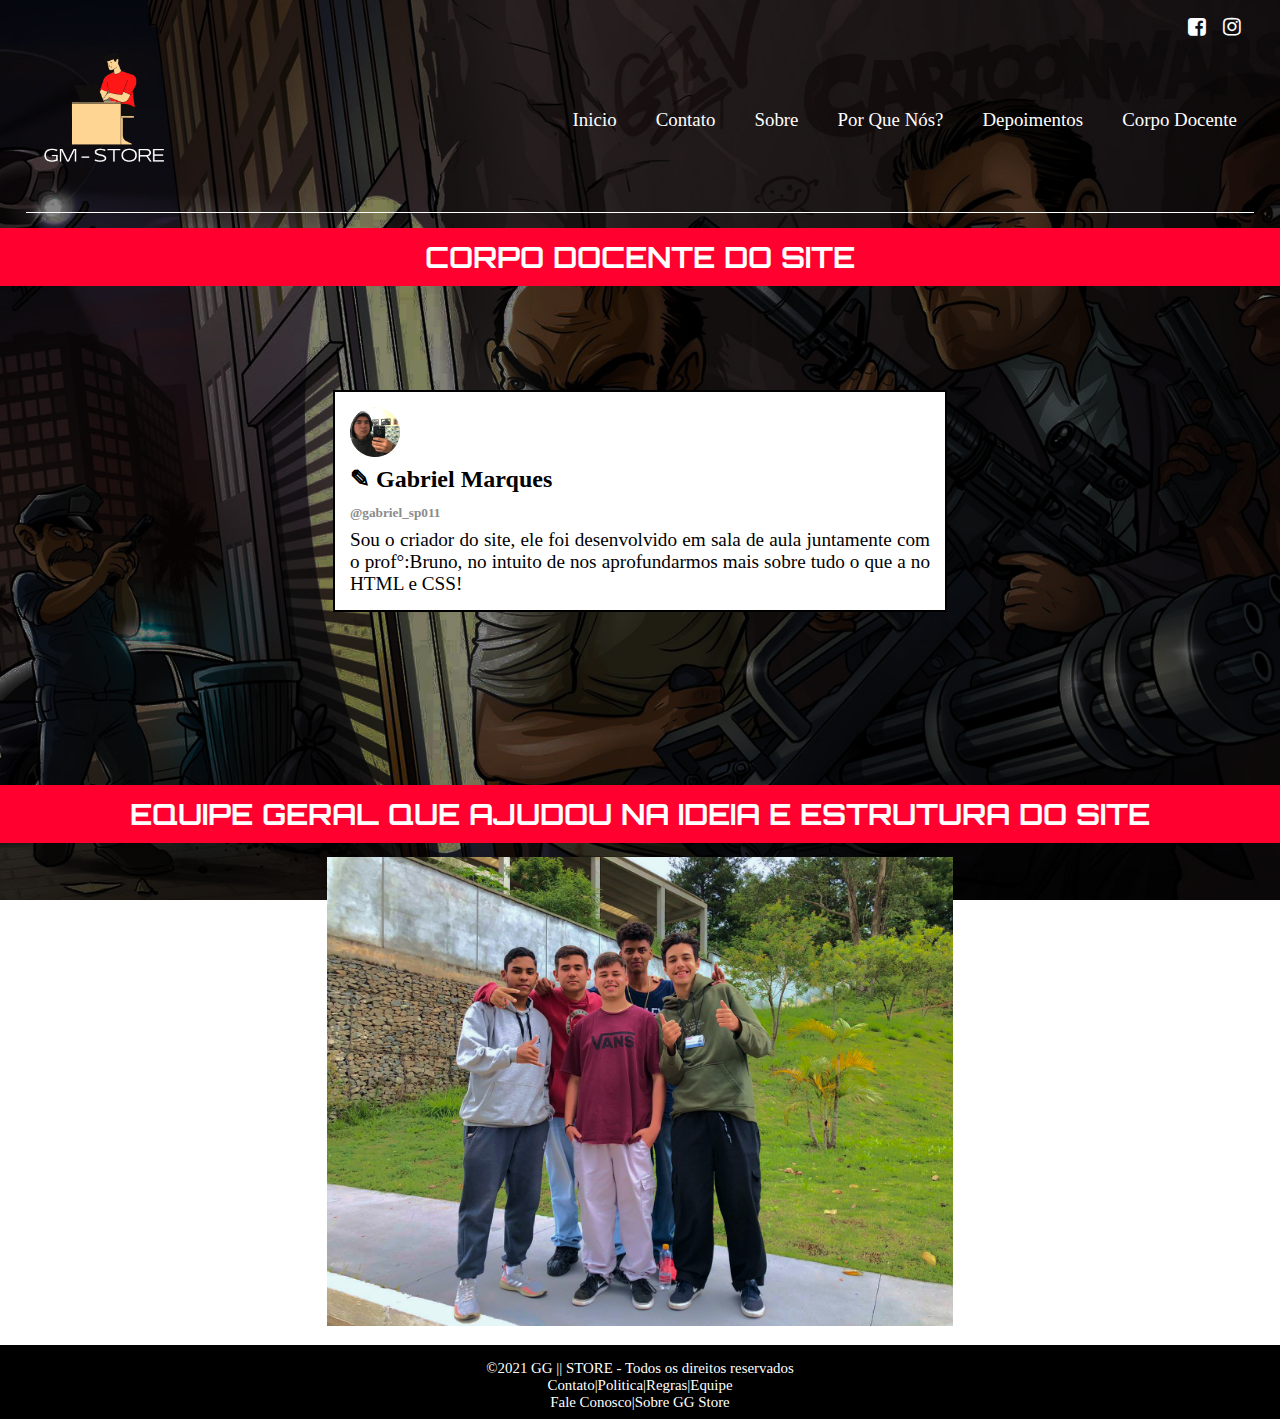
<file: CorpoDocente.html>
<!DOCTYPE html>
<html lang="en">
<head>
    <meta charset="UTF-8">
    <meta http-equiv="X-UA-Compatible" content="IE=edge">
    <meta name="viewport" content="width=device-width, initial-scale=1.0">
    <link rel="stylesheet" href="https://cdnjs.cloudflare.com/ajax/libs/font-awesome/4.7.0/css/font-awesome.min.css"><!-- VERSÃO 4.7.0 PARA PUXAR OS ICONS PARA O HTML -->
    <link rel="preconnect" href="https://fonts.googleapis.com">
    <link rel="preconnect" href="https://fonts.gstatic.com" crossorigin>
    <link href="https://fonts.googleapis.com/css2?family=Orbitron:wght@500&display=swap" rel="stylesheet">

    <title>GM || Store</title><!-- NOME DA ESCOLA -->
    <link rel="stylesheet" href="Css/CDestilo.css"><!-- LINKANDO O CSS -->

</head>
<body>

    <section class="Principal"><!-- INICIANDO A SECTION PRINCIPAL DA PARTE DE CIMA -->

        <div class="Transparencia"></div>

        <div class="Centro">

            <header>

                <div class="Icones-Sociais">

                <a href="https:/facebook.com" target="blank"><i class="fa fa-facebook-square"></i></a><!-- PUXEI O ICON NO https://www.w3schools.com/icons/fontawesome_icons_brand.asp -->
                <a href="https:instagram.com" target="blank"><i class="fa fa-instagram"></i></a>

                </div><!-- FECHANDO ICONESS-SOCIAIS -->

                <div class="Clear"></div><!-- Clear serve para adequar os itens flutuantes a (Div mãe) -->

                <div class="Logo">

                    <img class="Logo-img" src="Img/GMStoreBr.png">

                </div><!-- FECHANDO LOGO -->

                <nav class="Desktop">

                    <ul>
                        <li><a href="Index.html">Inicio</a></li>
                        <li><a href="">Contato</a></li>
                        <li><a href="">Sobre</a></li>
                        <li><a href="PorQue.html">Por Que Nós?</a></li>
                        <li><a href="Depoimento.html">Depoimentos</a></li>
                        <li><a href="CorpoDocente.html">Corpo Docente</a></li>
                    </ul>

                </nav><!-- FECHANDO DESKTOP -->

                <nav class="Mobile">

                    <i class="fa fa-bars"></i>

                    <ul>
                        <li><a href="Index.html">Inicio</a></li>
                        <li><a href="">Contato</a></li>
                        <li><a href="">Sobre</a></li>
                        <li><a href="PorQue.html">Por Que Nós?</a></li>
                        <li><a href="Depoimento.html">Depoimentos</a></li>
                        <li><a href="CorpoDocente.html">Corpo Docente</a></li>
                    </ul>

                </nav><!-- FECHANDO MOBILE -->

                <div class="Clear"></div><!-- Clear serve para adequar os itens flutuantes a (Div mãe) -->

            </header><!-- FECHANDO O HEADER -->

        </div><!-- ESTOU FECHANDO CENTRO -->

    </section><!-- FECHANDO A SECTION PRINCIPAL DA PARTE DE CIMA -->

    <section class="Box-Texto">

        <div class="Box-Texto-Titulo">

            <h2>Corpo Docente do Site</h2>

        </div>

    </section>

    <section class="Box-Principal-Comentario"><!-- INICIANDO COMENTARIOS  -->

        <div class="Box-Comentario">

            <div class="Comentario">

                <div class="Box-Avatar"><img src="Img/GabrielMarques.png"></div>
                <h2>✎ Gabriel Marques</h2>
                <h5>@gabriel_sp011</h5>
                <p>Sou o criador do site, ele foi desenvolvido em sala de aula juntamente com o prof°:Bruno, no intuito de nos aprofundarmos mais sobre tudo o que a no HTML e CSS!</p>

            </div><!-- FECHANDO COMENTARIO -->

            </div><!-- FECHANDO BOX COMENTARIO -->

    </section><!-- FECHANDO COMENTARIOS -->

    <section class="Box-Texto">

            <div class="Box-Texto-Titulo">

                <h2>Equipe geral que ajudou na ideia e estrutura do site</h2>

            </div>

    </section>

    <section class="Equipe">

            <div class="Equipe-img">

                <img class="img-equipe" src="Img/Crias.png">

            </div>

    </section>

    <footer>

        <p>©2021 GG || STORE - Todos os direitos reservados</p>
        <p><a href="#">Contato</a>|<a href="#">Politica</a>|<a href="#">Regras</a>|<a href="#">Equipe</a></p>
        <p><a href="#">Fale Conosco</a>|<a href="#">Sobre GG Store</a></p>

    </footer>

    <!-- INICIANDO JAVA SCRIPT PARA PUXAR OS LINKS PARA O HAMBURGUE -->

    <script src="https://code.jquery.com/jquery-3.2.1.min.js"></script>
    <script>

        $(function(){

            $('nav.Mobile i').click(function(){

                var clicando = $(this).parent().find('ul');
                if(clicando.is(':visible')==false){
                    clicando.fadeIn();/* CLICK APARECE */
                }else{
                    clicando.fadeOut();/* CLICK SOME */
                }

            })

        })

    </script>

</body>
</html>
</file>
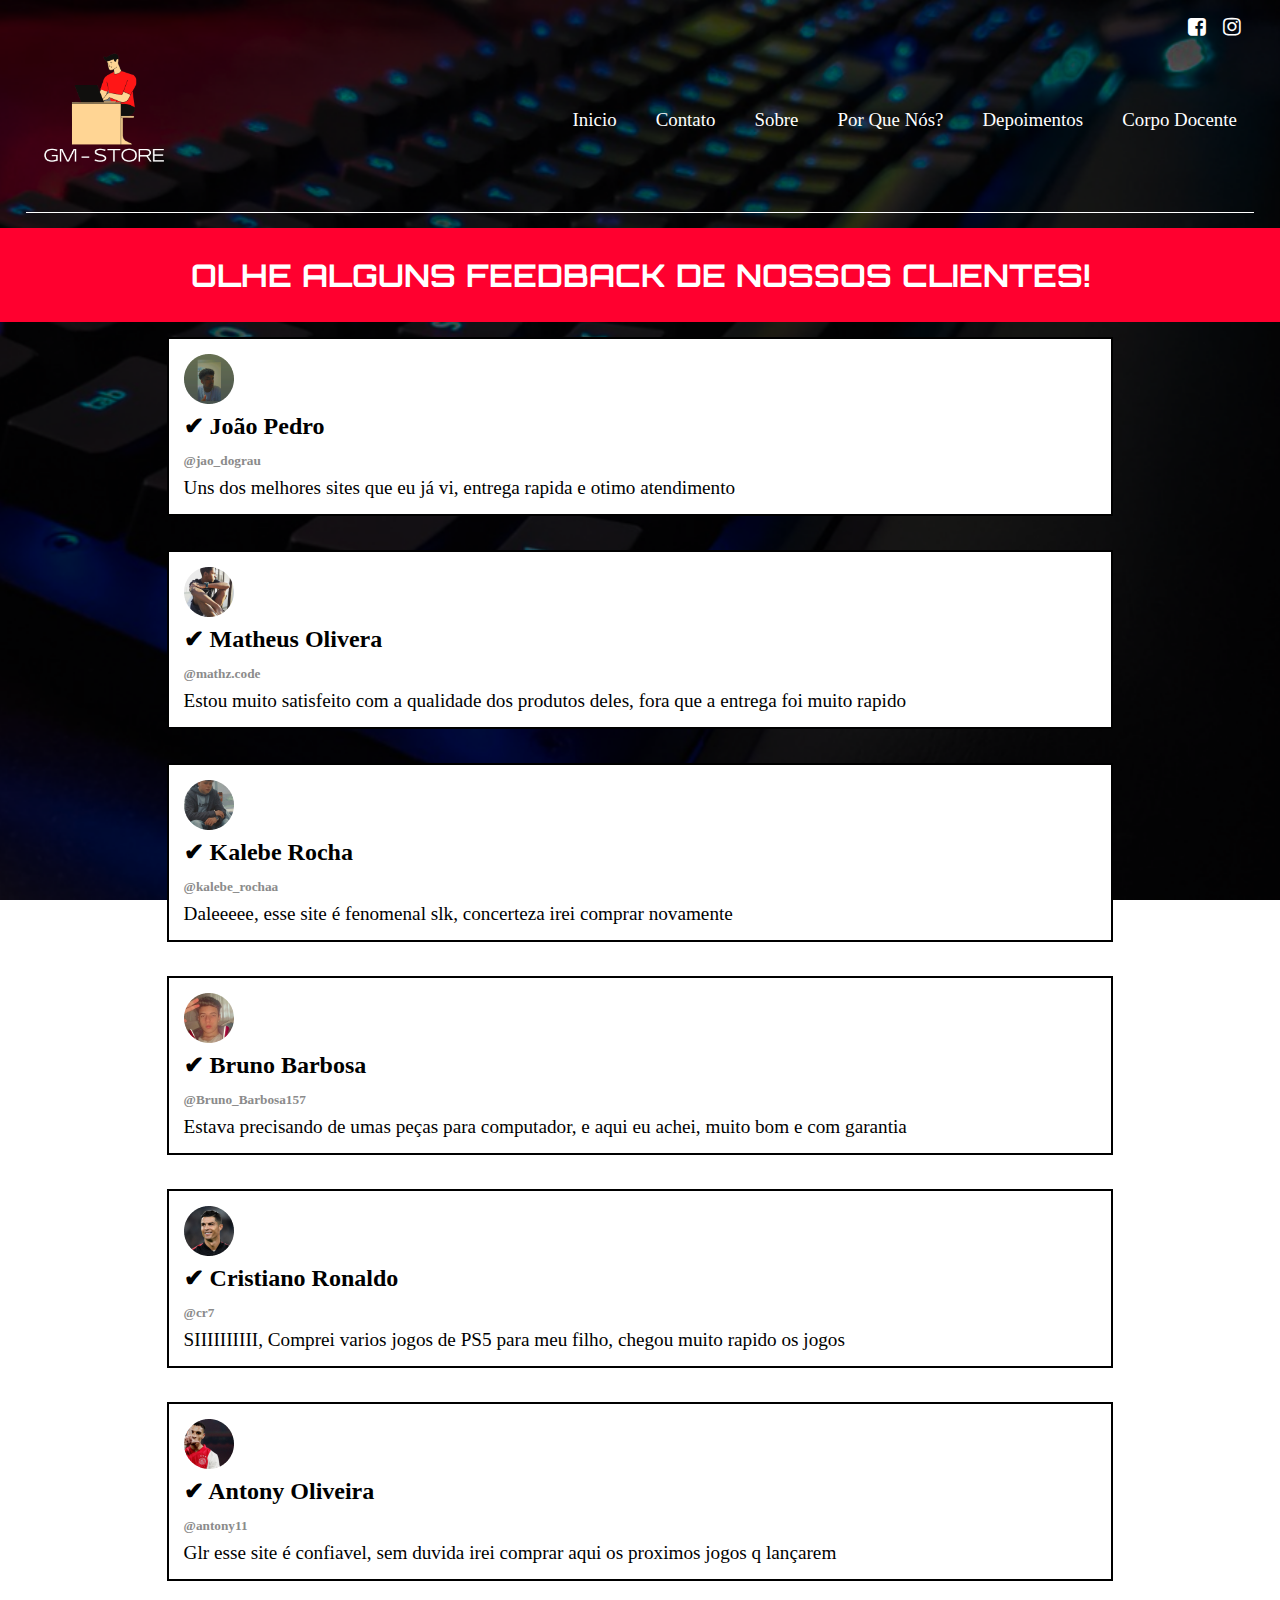
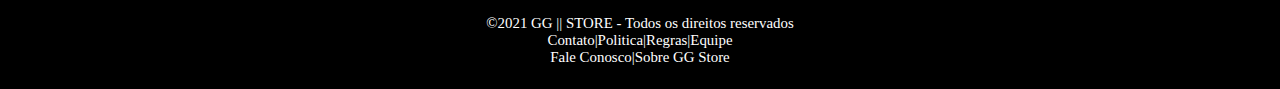
<file: Depoimento.html>
<!DOCTYPE html>
<html lang="en">
<head>
    <meta charset="UTF-8">
    <meta http-equiv="X-UA-Compatible" content="IE=edge">
    <meta name="viewport" content="width=device-width, initial-scale=1.0">
    <link rel="stylesheet" href="https://cdnjs.cloudflare.com/ajax/libs/font-awesome/4.7.0/css/font-awesome.min.css"><!-- VERSÃO 4.7.0 PARA PUXAR OS ICONS PARA O HTML -->
    <link rel="preconnect" href="https://fonts.googleapis.com">
    <link rel="preconnect" href="https://fonts.gstatic.com" crossorigin>
    <link href="https://fonts.googleapis.com/css2?family=Orbitron:wght@500&display=swap" rel="stylesheet">

    <title>GM || Store</title><!-- NOME DA ESCOLA -->
    <link rel="stylesheet" href="Css/DPestilo.css"><!-- LINKANDO O CSS -->

</head>
<body>

    <section class="Principal"><!-- INICIANDO A SECTION PRINCIPAL DA PARTE DE CIMA -->

        <div class="Transparencia"></div>

        <div class="Centro">

            <header>

                <div class="Icones-Sociais">

                <a href="https:/facebook.com" target="blank"><i class="fa fa-facebook-square"></i></a><!-- PUXEI O ICON NO https://www.w3schools.com/icons/fontawesome_icons_brand.asp -->
                <a href="https:instagram.com" target="blank"><i class="fa fa-instagram"></i></a>

                </div><!-- FECHANDO ICONESS-SOCIAIS -->

                <div class="Clear"></div><!-- Clear serve para adequar os itens flutuantes a (Div mãe) -->

                <div class="Logo">

                    <img class="Logo-img" src="Img/GMStoreBr.png">

                </div><!-- FECHANDO LOGO -->

                <nav class="Desktop">

                    <ul>
                        <li><a href="Index.html">Inicio</a></li>
                        <li><a href="">Contato</a></li>
                        <li><a href="">Sobre</a></li>
                        <li><a href="PorQue.html">Por Que Nós?</a></li>
                        <li><a href="Depoimento.html">Depoimentos</a></li>
                        <li><a href="CorpoDocente.html">Corpo Docente</a></li>
                    </ul>

                </nav><!-- FECHANDO DESKTOP -->

                <nav class="Mobile">

                    <i class="fa fa-bars"></i>

                    <ul>
                        <li><a href="Index.html">Inicio</a></li>
                        <li><a href="">Contato</a></li>
                        <li><a href="">Sobre</a></li>
                        <li><a href="PorQue.html">Por Que Nós?</a></li>
                        <li><a href="Depoimento.html">Depoimentos</a></li>
                        <li><a href="CorpoDocente.html">Corpo Docente</a></li>
                    </ul>

                </nav><!-- FECHANDO MOBILE -->

                <div class="Clear"></div><!-- Clear serve para adequar os itens flutuantes a (Div mãe) -->

            </header><!-- FECHANDO O HEADER -->

        </div><!-- ESTOU FECHANDO CENTRO -->

    </section><!-- FECHANDO A SECTION PRINCIPAL DA PARTE DE CIMA -->

    <section class="Box-Texto">

        <div class="Box-Texto-Titulo">

            <h2>Olhe alguns Feedback de nossos clientes!</h2>

        </div>

    </section>

    <section class="Box-Principal-Comentario"><!-- INICIANDO COMENTARIOS  -->

        <div class="Box-Comentario">

            <div class="Comentario">

                <div class="Box-Avatar"><img src="Img/JoãoPedro.png"></div>
                <h2>✔ João Pedro</h2>
                <h5>@jao_dograu</h5>
                <p>Uns dos melhores sites que eu já vi, entrega rapida e otimo atendimento</p>

            </div><!-- FECHANDO COMENTARIO -->

            </div><!-- FECHANDO BOX COMENTARIO -->

            <div class="Box-Comentario">

                <div class="Comentario">
    
                    <div class="Box-Avatar"><img src="Img/MatheusOlivera.png"></div>
                    <h2>✔ Matheus Olivera</h2>
                    <h5>@mathz.code</h5>
                    <p>Estou muito satisfeito com a qualidade dos produtos deles, fora que a entrega foi muito rapido</p>
    
                </div><!-- FECHANDO COMENTARIO -->
    
            </div><!-- FECHANDO BOX COMENTARIO -->

            <div class="Box-Comentario">

                <div class="Comentario">
    
                    <div class="Box-Avatar"><img src="Img/Kalebe Rocha.png"></div>
                    <h2>✔ Kalebe Rocha</h2>
                    <h5>@kalebe_rochaa</h5>
                    <p>Daleeeee, esse site é fenomenal slk, concerteza irei comprar novamente</p>
    
                </div><!-- FECHANDO COMENTARIO -->
    
            </div><!-- FECHANDO BOX COMENTARIO -->

            <div class="Box-Comentario">

                <div class="Comentario">
    
                    <div class="Box-Avatar"><img src="Img/BrunoBarbosa.png"></div>
                    <h2>✔ Bruno Barbosa</h2>
                    <h5>@Bruno_Barbosa157</h5>
                    <p>Estava precisando de umas peças para computador,  e aqui eu achei, muito bom e com garantia</p>
    
                </div><!-- FECHANDO COMENTARIO -->
    
            </div><!-- FECHANDO BOX COMENTARIO -->

            <div class="Box-Comentario">

                <div class="Comentario">
    
                    <div class="Box-Avatar"><img src="Img/Cristiano Ronaldo.png"></div>
                    <h2>✔ Cristiano Ronaldo</h2>
                    <h5>@cr7</h5>
                    <p>SIIIIIIIIII, Comprei varios jogos de PS5 para meu filho, chegou muito rapido os jogos</p>
    
                </div><!-- FECHANDO COMENTARIO -->
    
            </div><!-- FECHANDO BOX COMENTARIO -->

            <div class="Box-Comentario">

                <div class="Comentario">
                    
                    <div class="Box-Avatar"><img src="Img/Antony.png"></div>
                    <h2>✔ Antony Oliveira</h2>
                    <h5>@antony11</h5>
                    <p>Glr esse site é confiavel, sem duvida irei comprar aqui os proximos jogos q lançarem</p>
    
                </div><!-- FECHANDO COMENTARIO -->
    
            </div><!-- FECHANDO BOX COMENTARIO -->

    </section><!-- FECHANDO COMENTARIOS -->

    <footer>

        <p>©2021 GG || STORE - Todos os direitos reservados</p>
        <p><a href="#">Contato</a>|<a href="#">Politica</a>|<a href="#">Regras</a>|<a href="#">Equipe</a></p>
        <p><a href="#">Fale Conosco</a>|<a href="#">Sobre GG Store</a></p>

    </footer>

    <!-- INICIANDO JAVA SCRIPT PARA PUXAR OS LINKS PARA O HAMBURGUE -->

    <script src="https://code.jquery.com/jquery-3.2.1.min.js"></script>
    <script>

        $(function(){

            $('nav.Mobile i').click(function(){

                var clicando = $(this).parent().find('ul');
                if(clicando.is(':visible')==false){
                    clicando.fadeIn();/* CLICK APARECE */
                }else{
                    clicando.fadeOut();/* CLICK SOME */
                }

            })

        })

    </script>

</body>
</html>
</file>
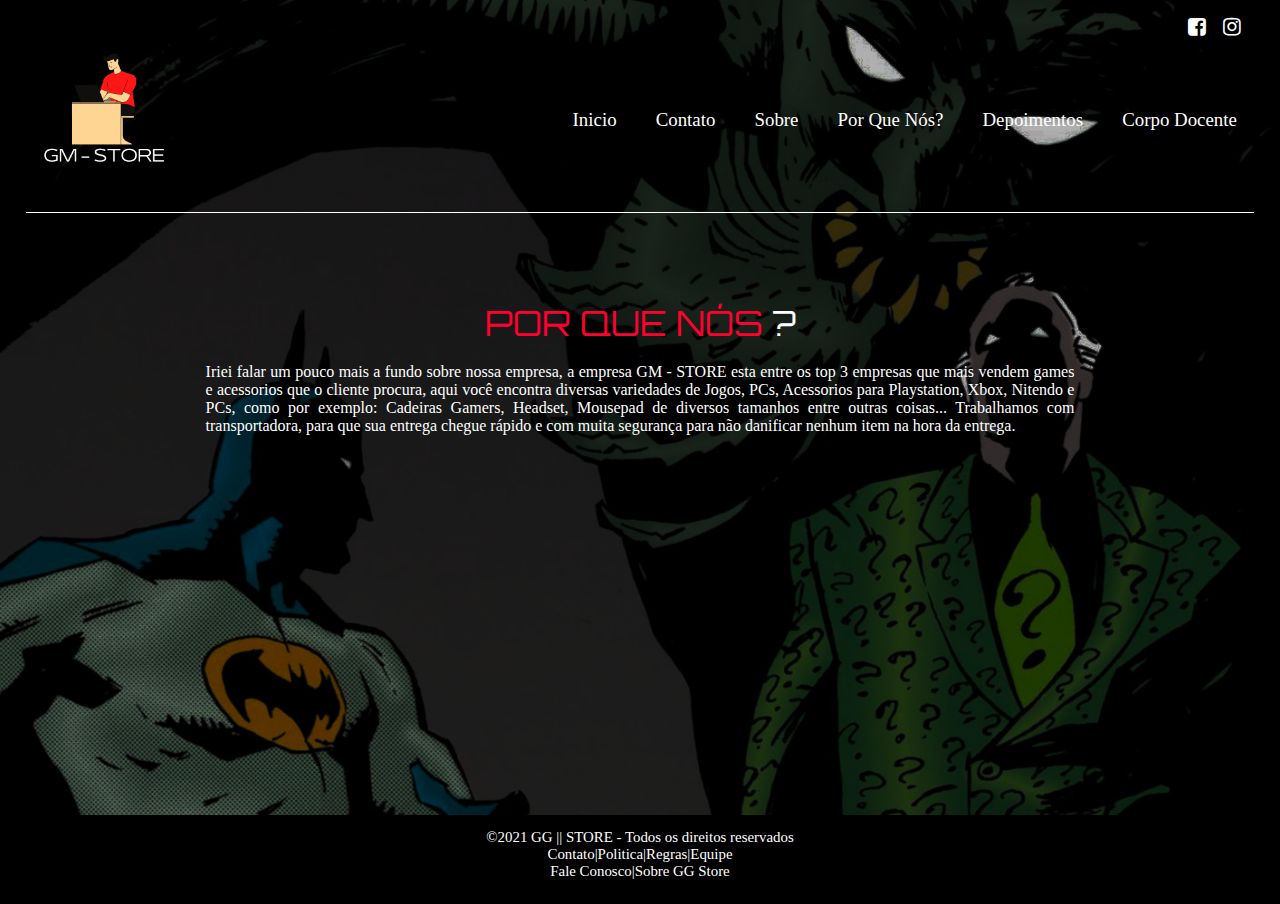
<file: PorQue.html>
<!DOCTYPE html>
<html lang="en">
<head>
    <meta charset="UTF-8">
    <meta http-equiv="X-UA-Compatible" content="IE=edge">
    <meta name="viewport" content="width=device-width, initial-scale=1.0">
    <link rel="stylesheet" href="https://cdnjs.cloudflare.com/ajax/libs/font-awesome/4.7.0/css/font-awesome.min.css"><!-- VERSÃO 4.7.0 PARA PUXAR OS ICONS PARA O HTML -->
    <link rel="preconnect" href="https://fonts.googleapis.com">
    <link rel="preconnect" href="https://fonts.gstatic.com" crossorigin>
    <link href="https://fonts.googleapis.com/css2?family=Orbitron:wght@500&display=swap" rel="stylesheet">

    <title>GM || Store</title><!-- NOME DA ESCOLA -->
    <link rel="stylesheet" href="Css/PQestilo.css"><!-- LINKANDO O CSS -->

</head>
<body>

    <section class="Principal"><!-- INICIANDO A SECTION PRINCIPAL DA PARTE DE CIMA -->

        <div class="Transparencia"></div>

        <div class="Centro">

            <header>

                <div class="Icones-Sociais">

                <a href="https:/facebook.com" target="blank"><i class="fa fa-facebook-square"></i></a><!-- PUXEI O ICON NO https://www.w3schools.com/icons/fontawesome_icons_brand.asp -->
                <a href="https:instagram.com" target="blank"><i class="fa fa-instagram"></i></a>

                </div><!-- FECHANDO ICONESS-SOCIAIS -->

                <div class="Clear"></div><!-- Clear serve para adequar os itens flutuantes a (Div mãe) -->

                <div class="Logo">

                    <img class="Logo-img" src="Img/GMStoreBr.png">

                </div><!-- FECHANDO LOGO -->

                <nav class="Desktop">

                    <ul>
                        <li><a href="Index.html">Inicio</a></li>
                        <li><a href="">Contato</a></li>
                        <li><a href="">Sobre</a></li>
                        <li><a href="PorQue.html">Por Que Nós?</a></li>
                        <li><a href="Depoimento.html">Depoimentos</a></li>
                        <li><a href="CorpoDocente.html">Corpo Docente</a></li>
                    </ul>

                </nav><!-- FECHANDO DESKTOP -->

                <nav class="Mobile">

                    <i class="fa fa-bars"></i>

                    <ul>
                        <li><a href="Index.html">Inicio</a></li>
                        <li><a href="">Contato</a></li>
                        <li><a href="">Sobre</a></li>
                        <li><a href="PorQue.html">Por Que Nós?</a></li>
                        <li><a href="Depoimento.html">Depoimentos</a></li>
                        <li><a href="CorpoDocente.html">Corpo Docente</a></li>
                    </ul>

                </nav><!-- FECHANDO MOBILE -->

                <div class="Clear"></div><!-- Clear serve para adequar os itens flutuantes a (Div mãe) -->

            </header><!-- FECHANDO O HEADER -->

            <div class="Conteudo-Cabecalho">

                <h2><span>Por Que Nós</span> ?</h2>

                <p>
                    Iriei falar um pouco mais a fundo sobre nossa empresa, a empresa GM - STORE esta entre os top 3 empresas que mais
                    vendem games e acessorios que o cliente procura, aqui você encontra diversas variedades de Jogos, PCs, Acessorios para Playstation, Xbox, Nitendo e PCs,
                    como por exemplo: Cadeiras Gamers, Headset, Mousepad de diversos tamanhos entre outras coisas...
                    Trabalhamos com transportadora, para que sua entrega chegue rápido e com muita segurança para não danificar nenhum item na hora da entrega.
                </p>

            </div><!-- FECHANDO O CONTEUDO-CABEÇALHO -->

        </div><!-- ESTOU FECHANDO CENTRO -->

    </section><!-- FECHANDO A SECTION PRINCIPAL DA PARTE DE CIMA -->
    
    <footer>

        <p>©2021 GG || STORE - Todos os direitos reservados</p>
        <p><a href="#">Contato</a>|<a href="#">Politica</a>|<a href="#">Regras</a>|<a href="#">Equipe</a></p>
        <p><a href="#">Fale Conosco</a>|<a href="#">Sobre GG Store</a></p>

    </footer>

    <!-- INICIANDO JAVA SCRIPT PARA PUXAR OS LINKS PARA O HAMBURGUE -->

    <script src="https://code.jquery.com/jquery-3.2.1.min.js"></script>
    <script>

        $(function(){

            $('nav.Mobile i').click(function(){

                var clicando = $(this).parent().find('ul');
                if(clicando.is(':visible')==false){
                    clicando.fadeIn();/* CLICK APARECE */
                }else{
                    clicando.fadeOut();/* CLICK SOME */
                }

            })

        })

    </script>

</body>
</html>
</file>
<file: Css/CDestilo.css>
*{/* FOLHA DE ESTILO */

    margin: 0 auto;
    padding: 0;
    box-sizing: border-box;

}

html, body{

    height: 100%;/* ALTURA DA PÁGINA */ /* A LARGURA SE DEFINE SOZINHA */

}

/* INICIANDO CLASSES AUXILIARES */

section.Principal{/* DESSE JEITO SERVE PARA MOSTRAR O CAMINHO */

    position: relative;
    background-image: url('../Img/GTA1.0.png'); /* PUXANDO ALGUMA IMAGEM EM GIF E APLICANDO AQUI ELA FUNCIONA */
    background-attachment: fixed;
    background-size: cover;/* SE AJUSTA EM RELAÇÃO A TELA */
    background-position: center;
    width: 100%;
    padding: 0.94em 0;
    min-height: 25%;/* ALTURA PRINCIPAL DO PRIMEIRO */

}

.Centro{

    margin:  0 auto;
    max-width: 80em;
    padding: 0 2%;

}

.Clear{

    clear: both;

}

/* .Transparencia{
    
    position: absolute;
    left: 0;
    top: 0;
    width: 100%;
    height: 100%;
    background-color: rgba(0, 0, 0, 0.7);
    z-index: 1;

} */

section.Principal header{

    position: relative;/* IRA FICAR RELATIVA A CLASSE PRINCIPAL */
    padding-bottom: 0.7em;
    border-bottom: #ffffff 1px solid;
    z-index: 2;

}

.Icones-Sociais{

    float: right;

}

.Icones-Sociais a{

    color: white;
    text-decoration: none;/* RETIRAR O SUBLINHADO DE BAIXO */
    font-size: 1.3em;
    font-weight: bold;/* DEIXAR EM NEGRITO */
    margin-right: 0.625em;

}
 
.Logo{

    margin-top: 1,25em;
    float: left;
    color: white;
    font-size: 1.56em;
    font-weight: bold;

}

.Logo-img{

    width: 6.25em;
    height: 6.25em;

}

nav.Desktop{

    margin-top: 1.25em;
    float: right;

}

nav.Desktop ul{

    list-style-type: none;/* SERVE PARA RETIRAR OS PONTOS DA LISTA */
    margin-top: 50px;

}

nav.Desktop li{

    display: inline-block;
    margin: 0 0.93em;
    font-size: 1.18em;
    font-weight: lighter;

}

nav.Desktop a{

    color: white;
    text-decoration: none;/* RETIREI A LINHA SUBLINHADA */

}

nav.Desktop a:hover{ /* SERVE PARA MUDAR O CSS QUANDO PASSAR O MOUSE EM CIMA */

    color: #ff002f;
    /* border-bottom: rgb(255, 255, 255) 1px solid; */ /* APLIQUEI UAM LINHA BRANCA EMBAIXO */
    /* opacity: 0.2; */

}

nav.Mobile{

    display: none;
    float: right;

}

nav.Mobile > i{/* MEXENDO NO CSS DO HAMBURGUE , NAV MOBILE */

    top: 5.43em;
    font-size: 1.56em;
    color: rgb(255, 255, 255);
    cursor: pointer;/* TORNOU O ICON CLICAVEL */
    position: relative;

}

nav.Mobile ul{/* MEXENDO NO CSS DO HAMBURGUE , NAV MOBILE */

    position: absolute;
    left: 0;
    top: 13em;
    width: 100%;
    background: rgb(0, 0, 0);
    list-style-type: none;
    display: none;

}

nav.Mobile li{/* MEXENDO NO CSS DO HAMBURGUE , NAV MOBILE */

    font-weight: lighter;
    border-bottom: 1px solid rgb(255, 255, 255);
    text-align: center;
    padding: 0.5em 0;

}

nav.Mobile a{/* MEXENDO NO CSS DO HAMBURGUE , NAV MOBILE */

    display: block;
    text-decoration: none;
    color: rgb(255, 255, 255);
    text-transform: uppercase;/* DEIXAR TUDO EM MAIUSCULO */

}

.Box-Texto{

    width: 100%;
    text-align: center;
    padding: 1.68em 2%;
    background: #ff002f;

}

.Box-Texto-Titulo{

    display: inline-block;
   /*  border-bottom: 1px solid white; */
    color: white;/* COR DA LETRA */
    font-size: 1.3em;/* TAMANHO DA LETRA */
    text-transform: uppercase; /* SERVE PARA DEIXAR TODAS AS LETRAS MAIUSCULAS */
    font-family: 'Orbitron', sans-serif;/* FONT RETIRADA DO GOOGLE */

}

.Box-Principal-Comentario{

    background-image: url('../Img/GTA1.0.png');
    background-attachment: fixed;
    background-size: cover;/* SE AJUSTA EM RELAÇÃO A TELA */
    background-position: center;
    height: 55.5%;

}


.Box-Avatar{

    display: inline-block;
    width: 3.125em;
    height: 3.125em;
    border-radius: 50%;
    background: rgb(255, 255, 255);
    vertical-align: middle;
    margin-bottom: 8px;

}

.Box-Comentario{

    padding: 0.65em 0.5em;
    /* border: 1px solid #000; */
    padding-bottom: 0.875em;
    /* box-shadow: 10px 5px 15px  rgb(41, 41, 41); */
    max-width: 50%;/* DETERMINANDO ONDE A CAIXA VAI FICAR NA TELA */
    text-align: justify;/* TEXTOS TRAVADOS NA LATERAL */

}

.Comentario{/* MEXENDO NA CAIXA QUE JÁ TEM OS CONTEUDOS DENTRO */

    background-color: rgb(255, 255, 255);
    color: rgb(0, 0, 0);
    margin: 5px;/* MEXENDO EXTERNAMENTE */
    padding: 15px;/* MEXENDO INTERNAMENTE */
    border: rgb(0, 0, 0) 2px solid;
    margin-top: 15%;
    transition: 0.3s;
    

    /* ISSO SERVE PARA FAZER UM GRADIENTE NO OBJETO SELECIONADO */
    /* background: -moz-linear-gradient(bottom, #c70b0b, #fff 50%);
    background: -webkit-gradient(linear, left bottom, left top, color-stop(0, #be0707), color-stop(0.20, #fff)); */

}

/* .Comentario:hover{

    -webkit-transform: scale(1.3);
    -ms-transform: scale(1.3);
    transform: scale(1.3);

   /* box-shadow: 0 0 8px 15px #ff002f, inset 0 0 4px 5px #a0a0a0;/* PRIMEIRA SOMBRA PRA FORA, SEGUNDA SOMBRA PRA DENTRO 
   /*cursor: pointer; 

}*/

.Comentario h2{

    /* text-align: center; */
    padding-bottom: 0.525em;/* PARA DAR UM ESPAÇAMENTO DO "P" NA PARTE DE BAIXO */

}

.Comentario h5{

    margin-bottom: 8px;
    color: rgb(139, 139, 139);

}

.Comentario p{

    font-size: 1.2em;

}

.Equipe{

    background-image: url('../Img/GTA1.0.png');
    background-size: cover;
    background-position: center;
    background-attachment: fixed;/* DEIXANDO A IMG FIXADA NO FUNDO */

}

.Equipe-img{

    margin: 0 auto;
    text-align: center;
    padding: 0.93em;

}

.img-equipe{

    height: auto;
    width: 50%;

}

/* MEXENDO AQUI APENAS NO FOOTER */

footer{

    width: 100%;
    padding: 0.625em 2%;
    background-color: black;
    color: white;
    height: 5em;/* 240px */
    /* padding-top: 1.93em; */
    text-align: center;
    font-size: 0.93em;
    padding-top: 1em;
    font-family: Georgia, 'Times New Roman', Times, serif;

}

footer a{

    text-decoration: none;
    color: white;
    transition: 0.6s;

}

footer a:hover{

    color: rgb(49, 49, 49);
    background-color: white;
    border-radius: 8px;

}

/* AQUI ACABEI DE FORMATAR O FOOTER */

::-webkit-scrollbar{/* APENAS A BARRA EM SI */

    width: 5px;

}

::-webkit-scrollbar-track{/* COR DE FUNDO DA BARRA */

    background-color: black;

}

::-webkit-scrollbar-thumb{/* MEXENDO NA BARRA DE ROLAGEM */

    background-color: #ff002f;
    border-radius: 4px;

}

::-webkit-scrollbar-thumb:hover{/* MEXEN */

    background-color: rgb(167, 7, 7);

}


/* INICIANDO RESPOSIVIDADE */


@media screen and (max-width: 1366px) {

    section.Sobre > .Centro {

        position: relative;
        max-width: 60em;
        color: white;
        z-index: 1;
        margin-top: 4.37em;
    
    }

    .Box-Texto {
        width: 100%;
        text-align: center;
        padding: 0.68em 2%;
        font-size: 15px;
        background: #ff002f;
    
    }

}

@media screen and (max-width: 770px) {/* MAXIMO DE LARGURA *//* A BAIXO DE 768 OS ITENS IRÃO SE COMPORTAR DE OUTRO MODO*/

    .Conteudo-Cabecalho {

        position: relative;
        z-index: 1;
        max-width: 703px;
        margin: 5.5em 1.25em;

    }
    
    nav.Mobile{

        display: block;

    }

    nav.Desktop{

        display: none;

    }

    .Box-Cursos > .Centro{

        display: flex;
       flex-direction: column;
    
    }

    .Box-Cursos-Conteudo {

        border: 0.12em solid rgb(255, 255, 255);
        /* box-shadow: 3px 3px 20px rgb(0 0 0); */
        min-height: 10.75em;
        padding: 0.18em;
        width: 250px;
        margin-bottom: 15px;

    }

    .Box-Cursos-Individuais {
        
        width: 44.3%;
        padding: 0 2.5em;

    }

    .Box-Texto {

        width: 100%;
        text-align: center;
        padding: 0.68em 2%;
        font-size: 15px;
        background: #ff002f;
    
    }

    .Box-Comentario {
        
        padding: 0.65em 0.5em;
        padding-bottom: 0.875em;
        max-width: 94%;
        text-align: justify;
    
        }
    
       .Comentario {
    
        background-color: rgb(255, 255, 255);
        color: rgb(0, 0, 0);
        margin: 5px;
        padding: 15px;
        border: rgb(0, 0, 0) 2px solid;
        margin-top: 15%;
       /*  transition: 0.3s; */
    
        }

    .T50 {

        float: left;
        width: 100%;
        padding: 0 1.25em;
        margin: 1.87em 0;

    }
    
    .Time > .T50 {

        width: 100%;
        margin: 0.93em 1%;
        padding: 0.93em;

    }

    section.Section-Info {

        padding: 0em;

    }

    section.Sobre > .Centro {

        position: relative;
        max-width: 60em;
        color: white;
        z-index: 1;
        margin-top: 3.37em;

    }

}

@media screen and (max-width: 652px) {

    .Box-Cursos-Individuais {
        
        width: 52.3%;
        padding: 0 2.5em;

    }

    .Conteudo-Cabecalho {

        position: relative;
        z-index: 1;
        max-width: 650px;
        margin: 5.5em 1.25em;
    }

    .Box-Comentario {
        
        padding: 0.65em 0.5em;
        padding-bottom: 0.875em;
        max-width: 94%;
        text-align: justify;
    
        }
    
       .Comentario {
    
        background-color: rgb(255, 255, 255);
        color: rgb(0, 0, 0);
        margin: 5px;
        padding: 15px;
        border: rgb(0, 0, 0) 2px solid;
        margin-top: 24%;
       /*  transition: 0.3s; */
    
        }
    
}

@media screen and (max-width: 556px) {

    .Box-Cursos-Individuais {
        
        width: 59.3%;
        padding: 0 2.5em;

    }

    section.Sobre > .Centro {
        position: relative;
        max-width: 60em;
        color: white;
        z-index: 1;
        margin-top: 1.37em;
    }

    .Box-Comentario {
        
        padding: 0.65em 0.5em;
        padding-bottom: 0.875em;
        max-width: 94%;
        text-align: justify;
    
        }
    
       .Comentario {
    
        background-color: rgb(255, 255, 255);
        color: rgb(0, 0, 0);
        margin: 5px;
        padding: 15px;
        border: rgb(0, 0, 0) 2px solid;
        margin-top: 24%;
       /*  transition: 0.3s; */
    
        }
    
}

@media screen and (max-width: 483px) {

    .Box-Cursos-Individuais {
        
        width: 72%;
        padding: 0 2.5em;

    }

    .Box-Comentario {
        
        padding: 0.65em 0.5em;
        padding-bottom: 0.875em;
        max-width: 94%;
        text-align: justify;
    
        }
    
       .Comentario {
    
        background-color: rgb(255, 255, 255);
        color: rgb(0, 0, 0);
        margin: 5px;
        padding: 15px;
        border: rgb(0, 0, 0) 2px solid;
        margin-top: 24%;
       /*  transition: 0.3s; */
    
        }
    
}

@media screen and (max-width: 426px) {

    .Box-Cursos-Individuais {
        
        width: 80%;
        padding: 0 2.5em;

    }

    section.Sobre > .Centro {
        position: relative;
        max-width: 60em;
        color: white;
        z-index: 1;
        margin-top: 1.37em;
    }

    .Box-Comentario {
        
        padding: 0.65em 0.5em;
        padding-bottom: 0.875em;
        max-width: 94%;
        text-align: justify;
    
    }

    .Comentario {

        background-color: rgb(255, 255, 255);
        color: rgb(0, 0, 0);
        margin: 5px;
        padding: 15px;
        border: rgb(0, 0, 0) 2px solid;
        margin-top: 24%;
       /*  transition: 0.3s; */

    }
    
}

@media screen and (max-width: 375px) {

    .Box-Cursos-Individuais {

        width: 95%; 
        padding: 0 2.5em;

   }

   .Box-Comentario {
        
    padding: 0.65em 0.5em;
    padding-bottom: 0.875em;
    max-width: 94%;
    text-align: justify;

    }

   .Comentario {

    background-color: rgb(255, 255, 255);
    color: rgb(0, 0, 0);
    margin: 5px;
    padding: 15px;
    border: rgb(0, 0, 0) 2px solid;
    margin-top: 24%;
   /*  transition: 0.3s; */

    }
    
}

@media screen and (max-width: 367px) {

    .Box-Cursos-Individuais {

        width: 95%; 
        padding: 0 2.5em;

    }

    section.Sobre > .Centro {
        position: relative;
        max-width: 60em;
        color: white;
        z-index: 1;
        margin-top: 1.37em;
    }
    
    .Box-Comentario {
        
        padding: 0.65em 0.5em;
        padding-bottom: 0.875em;
        max-width: 94%;
        text-align: justify;
    
        }
    
       .Comentario {
    
        background-color: rgb(255, 255, 255);
        color: rgb(0, 0, 0);
        margin: 5px;
        padding: 15px;
        border: rgb(0, 0, 0) 2px solid;
        margin-top: 24%;
       /*  transition: 0.3s; */
    
        }

}

@media screen and (max-width: 305px) {
    
    .Box-Cursos-Individuais {

        width: 100%; 
       padding: 0 2.5em;
       margin-left: -0.93em;

   }

}

@media screen and (max-width: 298px) {
    
    Cursos-Conteudo {

        border: 0.12em solid rgb(255, 255, 255);
        /* box-shadow: 3px 3px 20px rgb(0 0 0); */
        min-height: 10.75em;
        padding: 0.18em;
        width: 150px;
        margin-bottom: 15px;

    }

    .Box-Cursos-Individuais {

        width: 100%; 
        padding: 0 2.5em;
        margin-left: -0.93em;

   }

   .Box-Comentario {
        
    padding: 0.65em 0.5em;
    padding-bottom: 0.875em;
    max-width: 94%;
    text-align: justify;

    }

   .Comentario {

    background-color: rgb(255, 255, 255);
    color: rgb(0, 0, 0);
    margin: 5px;
    padding: 15px;
    border: rgb(0, 0, 0) 2px solid;
    margin-top: 14%;
   /*  transition: 0.3s; */

    }

}
</file>
<file: Css/DPestilo.css>
*{/* FOLHA DE ESTILO */

    margin: 0 auto;
    padding: 0;
    box-sizing: border-box;

}

html, body{

    height: 100%;/* ALTURA DA PÁGINA */ /* A LARGURA SE DEFINE SOZINHA */

}

/* INICIANDO CLASSES AUXILIARES */

section.Principal{/* DESSE JEITO SERVE PARA MOSTRAR O CAMINHO */

    position: relative;
    background-image: url('../Img/teclado.png');/* PUXANDO ALGUMA IMAGEM EM GIF E APLICANDO AQUI ELA FUNCIONA */
    background-attachment: fixed;
    background-size: cover;/* SE AJUSTA EM RELAÇÃO A TELA */
    background-position: center;
    width: 100%;
    padding: 0.94em 0;
    min-height: 25%;/* ALTURA PRINCIPAL DO PRIMEIRO */

}

.Centro{

    margin:  0 auto;
    max-width: 80em;
    padding: 0 2%;

}

.Clear{

    clear: both;

}

/* .Transparencia{
    
    position: absolute;
    left: 0;
    top: 0;
    width: 100%;
    height: 100%;
    background-color: rgba(0, 0, 0, 0.1);
    z-index: 1;

} */

section.Principal header{

    position: relative;/* IRA FICAR RELATIVA A CLASSE PRINCIPAL */
    padding-bottom: 0.7em;
    border-bottom: #ffffff 1px solid;
    z-index: 2;

}

.Icones-Sociais{

    float: right;

}

.Icones-Sociais a{

    color: white;
    text-decoration: none;/* RETIRAR O SUBLINHADO DE BAIXO */
    font-size: 1.3em;
    font-weight: bold;/* DEIXAR EM NEGRITO */
    margin-right: 0.625em;

}
 
.Logo{

    margin-top: 1,25em;
    float: left;
    color: white;
    font-size: 1.56em;
    font-weight: bold;

}

.Logo-img{

    width: 6.25em;
    height: 6.25em;

}

nav.Desktop{

    margin-top: 1.25em;
    float: right;

}

nav.Desktop ul{

    list-style-type: none;/* SERVE PARA RETIRAR OS PONTOS DA LISTA */
    margin-top: 50px;

}

nav.Desktop li{

    display: inline-block;
    margin: 0 0.93em;
    font-size: 1.18em;
    font-weight: lighter;

}

nav.Desktop a{

    color: white;
    text-decoration: none;/* RETIREI A LINHA SUBLINHADA */

}

nav.Desktop a:hover{ /* SERVE PARA MUDAR O CSS QUANDO PASSAR O MOUSE EM CIMA */

    color: #ff002f;
    /* border-bottom: rgb(255, 255, 255) 1px solid; */ /* APLIQUEI UAM LINHA BRANCA EMBAIXO */
    /* opacity: 0.2; */

}

nav.Mobile{

    display: none;
    float: right;

}

nav.Mobile > i{/* MEXENDO NO CSS DO HAMBURGUE , NAV MOBILE */

    top: 5.43em;
    font-size: 1.56em;
    color: rgb(255, 255, 255);
    cursor: pointer;/* TORNOU O ICON CLICAVEL */
    position: relative;

}

nav.Mobile ul{/* MEXENDO NO CSS DO HAMBURGUE , NAV MOBILE */

    position: absolute;
    left: 0;
    top: 13em;
    width: 100%;
    background: rgb(0, 0, 0);
    list-style-type: none;
    display: none;

}

nav.Mobile li{/* MEXENDO NO CSS DO HAMBURGUE , NAV MOBILE */

    font-weight: lighter;
    border-bottom: 1px solid rgb(255, 255, 255);
    text-align: center;
    padding: 0.5em 0;

}

nav.Mobile a{/* MEXENDO NO CSS DO HAMBURGUE , NAV MOBILE */

    display: block;
    text-decoration: none;
    color: rgb(255, 255, 255);
    text-transform: uppercase;/* DEIXAR TUDO EM MAIUSCULO */

}

.Box-Texto{

    width: 100%;
    text-align: center;
    padding: 1.68em 2%;
    background: #ff002f;

}

.Box-Texto-Titulo{

    display: inline-block;
   /*  border-bottom: 1px solid white; */
    color: white;/* COR DA LETRA */
    font-size: 1.3em;/* TAMANHO DA LETRA */
    text-transform: uppercase; /* SERVE PARA DEIXAR TODAS AS LETRAS MAIUSCULAS */
    font-family: 'Orbitron', sans-serif;/* FONT RETIRADA DO GOOGLE */

}

.Box-Principal-Comentario{

    background-image: url('../Img/teclado.png');
    background-attachment: fixed;/* DEIXAR A IMAGEM FIXADA */
    background-size: cover;/* SE AJUSTA EM RELAÇÃO A TELA */
    background-position: center;/* DEIXAR A IMG NO CENTRO */

}

.Box-Avatar{

    display: inline-block;
    width: 3.125em;
    height: 3.125em;
    border-radius: 50%;
    background: rgb(255, 255, 255);
    vertical-align: middle;
    margin-bottom: 8px;

}

.Box-Comentario{

    padding: 0.65em 0.5em;
    /* border: 1px solid #000; */
    padding-bottom: 0.875em;
    /* box-shadow: 10px 5px 15px  rgb(41, 41, 41); */
    max-width: 50%;/* DETERMINANDO ONDE A CAIXA VAI FICAR NA TELA */
    text-align: justify;/* TEXTOS TRAVADOS NA LATERAL */

}

.Comentario{

    background-color: rgb(255, 255, 255);
    color: rgb(0, 0, 0);
    margin: 5px;/* MEXENDO EXTERNAMENTE */
    padding: 15px;/* MEXENDO INTERNAMENTE */
    border: rgb(0, 0, 0) 2px solid;
    transition: 0.3s;

}

/* .Comentario:hover{

    -webkit-transform: scale(1.3);
    -ms-transform: scale(1.3);
    transform: scale(1.3);

} */

.Comentario h2{

    /* text-align: center; */
    padding-bottom: 0.525em;/* PARA DAR UM ESPAÇAMENTO DO "P" NA PARTE DE BAIXO */

}

.Comentario h5{

    margin-bottom: 8px;
    color: rgb(139, 139, 139);

}

.Comentario p{

    font-size: 1.2em;

}

/* MEXENDO AQUI APENAS NO FOOTER */

footer{

    width: 100%;
    padding: 0.625em 2%;
    background-color: black;
    color: white;
    height: 6em;/* 240px */
    /* padding-top: 1.93em; */
    text-align: center;
    font-size: 0.93em;
    padding-top: 1em;
    font-family: Georgia, 'Times New Roman', Times, serif;

}

footer a{

    text-decoration: none;
    color: white;
    transition: 0.6s;

}

footer a:hover{

    color: rgb(49, 49, 49);
    background-color: white;
    border-radius: 8px;

}

/* AQUI ACABEI DE FORMATAR O FOOTER */

::-webkit-scrollbar{/* APENAS A BARRA EM SI */

    width: 5px;

}

::-webkit-scrollbar-track{/* COR DE FUNDO DA BARRA */

    background-color: black;

}

::-webkit-scrollbar-thumb{/* MEXENDO NA BARRA DE ROLAGEM */

    background-color: #ff002f;
    border-radius: 4px;

}

::-webkit-scrollbar-thumb:hover{/* MEXEN */

    background-color: rgb(167, 7, 7);

}


/* INICIANDO RESPOSIVIDADE */


@media screen and (max-width: 1366px) {

    section.Sobre > .Centro {

        position: relative;
        max-width: 60em;
        color: white;
        z-index: 1;
        margin-top: 4.37em;
    
    }

    .Box-Comentario {
        padding: 0.65em 0.5em;
        padding-bottom: 0.875em;
        max-width: 76%;
        text-align: justify;
    }
    
}

@media screen and (max-width: 770px) {/* MAXIMO DE LARGURA *//* A BAIXO DE 768 OS ITENS IRÃO SE COMPORTAR DE OUTRO MODO*/

    .Conteudo-Cabecalho {

        position: relative;
        z-index: 1;
        max-width: 703px;
        margin: 5.5em 1.25em;

    }
    
    nav.Mobile{

        display: block;

    }

    nav.Desktop{

        display: none;

    }

    .Box-Cursos > .Centro{

        display: flex;
       flex-direction: column;
    
    }

    .Box-Cursos-Conteudo {

        border: 0.12em solid rgb(255, 255, 255);
        /* box-shadow: 3px 3px 20px rgb(0 0 0); */
        min-height: 10.75em;
        padding: 0.18em;
        width: 250px;
        margin-bottom: 15px;

    }

    .Box-Cursos-Individuais {
        
        width: 44.3%;
        padding: 0 2.5em;

    }

    .T50 {

        float: left;
        width: 100%;
        padding: 0 1.25em;
        margin: 1.87em 0;

    }
    
    .Time > .T50 {

        width: 100%;
        margin: 0.93em 1%;
        padding: 0.93em;

    }

    section.Section-Info {

        padding: 0em;

    }

    section.Sobre > .Centro {

        position: relative;
        max-width: 60em;
        color: white;
        z-index: 1;
        margin-top: 3.37em;

    }

}

@media screen and (max-width: 652px) {

    .Box-Cursos-Individuais {
        
        width: 52.3%;
        padding: 0 2.5em;

    }

    .Conteudo-Cabecalho {

        position: relative;
        z-index: 1;
        max-width: 650px;
        margin: 5.5em 1.25em;
    }
    
}

@media screen and (max-width: 556px) {

    .Box-Cursos-Individuais {
        
        width: 59.3%;
        padding: 0 2.5em;

    }

    section.Sobre > .Centro {
        position: relative;
        max-width: 60em;
        color: white;
        z-index: 1;
        margin-top: 1.37em;
    }
    
}

@media screen and (max-width: 483px) {

    .Box-Cursos-Individuais {
        
        width: 72%;
        padding: 0 2.5em;

    }
    
}

@media screen and (max-width: 426px) {

    .Box-Cursos-Individuais {
        
        width: 80%;
        padding: 0 2.5em;

    }

    section.Sobre > .Centro {
        position: relative;
        max-width: 60em;
        color: white;
        z-index: 1;
        margin-top: 1.37em;
    }
    
}

@media screen and (max-width: 375px) {

    .Box-Cursos-Individuais {

        width: 95%; 
        padding: 0 2.5em;

   }
    
}

@media screen and (max-width: 367px) {

    .Box-Cursos-Individuais {

        width: 95%; 
        padding: 0 2.5em;

    }

    section.Sobre > .Centro {
        position: relative;
        max-width: 60em;
        color: white;
        z-index: 1;
        margin-top: 1.37em;
    }
    
}

@media screen and (max-width: 305px) {
    
    .Box-Cursos-Individuais {

        width: 100%; 
       padding: 0 2.5em;
       margin-left: -0.93em;

   }

}

@media screen and (max-width: 298px) {
    
    Cursos-Conteudo {

        border: 0.12em solid rgb(255, 255, 255);
        /* box-shadow: 3px 3px 20px rgb(0 0 0); */
        min-height: 10.75em;
        padding: 0.18em;
        width: 150px;
        margin-bottom: 15px;

    }

    .Box-Cursos-Individuais {

        width: 100%; 
        padding: 0 2.5em;
        margin-left: -0.93em;

   }

}
</file>
<file: Css/PQestilo.css>
*{/* FOLHA DE ESTILO */

    margin: 0 auto;
    padding: 0;
    box-sizing: border-box;

}

html, body{

    height: 100%;/* ALTURA DA PÁGINA */ /* A LARGURA SE DEFINE SOZINHA */

}

/* INICIANDO CLASSES AUXILIARES */

section.Principal{/* DESSE JEITO SERVE PARA MOSTRAR O CAMINHO */

    position: relative;
    background-image: url('../Img/BatCharada.png');/* PUXANDO ALGUMA IMAGEM EM GIF E APLICANDO AQUI ELA FUNCIONA */
    background-attachment: fixed;
    background-size: cover;/* SE AJUSTA EM RELAÇÃO A TELA */
    background-position: center;
    width: 100%;
    padding: 0.94em 0;
    min-height: 90.5%;/* ALTURA PRINCIPAL DO PRIMEIRO */

}

.Centro{

    margin:  0 auto;
    max-width: 80em;
    padding: 0 2%;

}

.Clear{

    clear: both;

}

/* .Transparencia{
    
    position: absolute;
    left: 0;
    top: 0;
    width: 100%;
    height: 100%;
    background-color: rgba(0, 0, 0, 0.1);
    z-index: 1;

} */

section.Principal header{

    position: relative;/* IRA FICAR RELATIVA A CLASSE PRINCIPAL */
    padding-bottom: 0.7em;
    border-bottom: #ffffff 1px solid;
    z-index: 2;

}

.Icones-Sociais{

    float: right;

}

.Icones-Sociais a{

    color: white;
    text-decoration: none;/* RETIRAR O SUBLINHADO DE BAIXO */
    font-size: 1.3em;
    font-weight: bold;/* DEIXAR EM NEGRITO */
    margin-right: 0.625em;

}
 
.Logo{

    margin-top: 1,25em;
    float: left;
    color: white;
    font-size: 1.56em;
    font-weight: bold;

}

.Logo-img{

    width: 6.25em;
    height: 6.25em;

}

nav.Desktop{

    margin-top: 1.25em;
    float: right;

}

nav.Desktop ul{

    list-style-type: none;/* SERVE PARA RETIRAR OS PONTOS DA LISTA */
    margin-top: 50px;

}

nav.Desktop li{

    display: inline-block;
    margin: 0 0.93em;
    font-size: 1.18em;
    font-weight: lighter;

}

nav.Desktop a{

    color: white;
    text-decoration: none;/* RETIREI A LINHA SUBLINHADA */

}

nav.Desktop a:hover{ /* SERVE PARA MUDAR O CSS QUANDO PASSAR O MOUSE EM CIMA */

    color: #ff002f;
    /* border-bottom: rgb(255, 255, 255) 1px solid; */ /* APLIQUEI UAM LINHA BRANCA EMBAIXO */
    /* opacity: 0.2; */

}

nav.Mobile{

    display: none;
    float: right;

}

nav.Mobile > i{/* MEXENDO NO CSS DO HAMBURGUE , NAV MOBILE */

    top: 5.43em;
    font-size: 1.56em;
    color: rgb(255, 255, 255);
    cursor: pointer;/* TORNOU O ICON CLICAVEL */
    position: relative;

}

nav.Mobile ul{/* MEXENDO NO CSS DO HAMBURGUE , NAV MOBILE */

    position: absolute;
    left: 0;
    top: 13em;
    width: 100%;
    background: rgb(0, 0, 0);
    list-style-type: none;
    display: none;

}

nav.Mobile li{/* MEXENDO NO CSS DO HAMBURGUE , NAV MOBILE */

    font-weight: lighter;
    border-bottom: 1px solid rgb(255, 255, 255);
    text-align: center;
    padding: 0.5em 0;

}

nav.Mobile a{/* MEXENDO NO CSS DO HAMBURGUE , NAV MOBILE */

    display: block;
    text-decoration: none;
    color: rgb(255, 255, 255);
    text-transform: uppercase;/* DEIXAR TUDO EM MAIUSCULO */

}

.Conteudo-Cabecalho{

    position: relative;
    z-index: 1;
    /* max-width: 700px; */
    margin: 5.5em 11.25em;

}

.Conteudo-Cabecalho h2{

    color: white;
    font-weight: normal;
    font-size: 2.18em;
    text-align: center;
    font-family: 'Orbitron', sans-serif;
    text-transform: uppercase;

}

.Conteudo-Cabecalho h2 > span{

    color: #ff002f;

}

.Conteudo-Cabecalho p{

    color: white;
    margin-top: 19px;
    font-size: min(16px, 7vw);
    text-align: justify;

}

.Conteudo-Cabecalho a{

    display: block;
    width: 11.25em;
    height: 2.81em;
    background:  #ff002f;
    color: white;
    text-align: center;
    text-decoration: none;
    border-radius: 1.875em;
    line-height: 2.81em;
    margin-top: 1.8em;

}

.Conteudo-Cabecalho a:hover{

    opacity: 0.7;
    cursor: cell;

}

.Chamada-Cursos{

    width: 100%;
    text-align: center;
    padding: 1.68em 2%;
    background: #ff002f;

}

.Chamada-Cursos h2{

    display: inline-block;
   /*  border-bottom: 1px solid white; */
    color: white;/* COR DA LETRA */
    font-size: 1.68em;/* TAMANHO DA LETRA */
    text-transform: uppercase; /* SERVE PARA DEIXAR TODAS AS LETRAS MAIUSCULAS */
    font-family: 'Orbitron', sans-serif;/* FONT RETIRADA DO GOOGLE */


}

.Box-Cursos{

    padding: 2.5em 0;
    background-color: rgb(0, 0, 0);

}

.Box-Cursos > .Centro{

    display: flex;
    flex-wrap: wrap;

}

.Box-Cursos-Individuais{

    width: 33.3%;
    padding: 0 2.5em;

}

.Box-Cursos-Conteudo{/* APENAS O FUNDO (CAIXA) */

    border: 0.12em solid white;
    box-shadow: 3px 3px 20px  rgb(0, 0, 0);
    min-height: 9.75em;
    padding: 0.18em;
    background-color: transparent;
    border-radius:  0.93em;
    color: white;
    transition: all 0.5s ease-in-out;/* DEFININDO UMA TRANSIÇÃO */

}

.Box-Cursos-Conteudo:hover{/* MEXENDO NA CAIXA QUANDO PASSA O MOUSE EM CIMA */
    box-shadow: 0 0 0.73em rgb(255, 0, 0),
            inset 0 0 0.73em rgb(255, 0, 0);/* INSET SIGNIFICA COLOCAR O EFEITO DA BORDA PARA DENTRO */
    text-shadow: 0 0 0.135em rgb(255, 0, 0);/* SERVE PARA DEIXAR OS TEXTOS COM SOMBREAMENTO TBM */
    cursor: cell;/* TROCANDO O POINTER DO MOUSE PARA UM MOUSE */
    /* background-color: rgb(10, 10, 10); */

}

.Box-Cursos-Individuais h2{/* APENAS NA LETRA (TITULO) */

    /* background: rgb(145, 10, 179); */
    text-align: center;
    padding: 0.18em;
    color: white;
    font-weight: lighter;
    border-radius: 0.93em;
    margin-top: 0.56em;

}

.Box-Cursos-Individuais p{/* MEXENDO NOS PARAGRAFOS DENTRO DAS CAIXAS */

    margin-left: 1.25em;
    color: rgb(255, 255, 255);
    font-size: 1.06em;
    margin-top: 0.56em;
    font-weight: lighter;

}

.Pontos-Cursos{

    padding: 0.5em 0 0.93em 0;

}

.Preco{

    margin: 0.62em;
    padding: 0.93em 0;
    text-align: center;

}

.Preco h2{

    font-size: 1.56em;
    color: rgb(255, 255, 255);
    padding: 0 1.25em;
    display: inline-block;
    font-weight: bold;
    cursor: pointer;/* ISSO AQUI SERVE PARA MUDAR O MOUSE EM CIMA DO BOTÃO */

}

/* .Preco h2:hover{

    color: rgb(255, 0, 0);

} */

section.Sobre{

    position: relative;
    background-image: url('../Img/BatCharada.png');/* PUXANDO ALGUMA IMAGEM EM GIF E APLICANDO AQUI ELA FUNCIONA */
    background-attachment: fixed;
    background-size: cover;/* SE AJUSTA EM RELAÇÃO A TELA */
    background-position: center;
    width: 100%;
    padding: 0.93em 0;
    min-height: 50%;/* ALTURA PRINCIPAL DO PRIMEIRO */

}
/* 
.Transparencia{
    
    position: absolute;
    left: 0;
    top: 0;
    width: 100%;
    height: 100%;
    background: rgba(0, 0, 0, 0.7);
    z-index: 1;

} */

section.Sobre > .Centro{
    
    position: relative;
    max-width: 60em;
    color: white;
    z-index: 1;
    margin-top: 9.37em;

}

section.Sobre h2{

    text-align: center;
    font-size: 2.81em;

}

section.Sobre p{

    margin-top: 0.93em;
    text-align: center;

}

section.Section-Info{

    padding: 1.87em;

}

section.Section-Info h2{

    position: relative;
    color: rgb(0, 0, 0);
    
}

.T50{

    float: left;
    width: 50%;
    padding: 0 1.25em;
    margin: 1.87em 0;

}

section.Section-Info h2 > .Borda-Efeito{

    width: 3.12em;
    height: 0.13em;
    background: #000000;
    position: absolute;
    transition: 0.4s;
    margin-top: -0.31em;

}

section.Section-Info h2:hover > .Borda-Efeito{

    width: 6.25em;
    background: rgb(255, 0, 0);

}

.Contato form{

    margin-top: 0.93em;
    
}

.Contato input:not([type="submit"]){

    width: 100%;
    height: 2.5em;
    font-size: 0.93em;
    border: 0.06em solid rgb(0, 0, 0);
    padding-left: 0.5em;
    display: block;
    margin-top: 0.62em;
    /* outline: none;/* SERVE PARA NÃO CRIAR UMA BORDA NO INPUT QUANDO CLICADO */
    outline-color: #ff002f;/* DEFINIR A COR DA BORDA DO INPUT QUANDO CLICAR */
    /* box-shadow: 3px 3px 20px  rgb(0, 0, 0); */

}

.Contato textarea{

    font-size: 0.93em;
    width: 100%;
    height: 7.5em;
    border: 0.062em solid #000;
    margin-top: 0.625em;
    padding: 0.5em;
    resize: none;
    outline-color: #ff002f;
    /* box-shadow: 3px 3px 20px  rgb(0, 0, 0); */

}

.Contato input[type="submit"]{

    font-size: 0.93em;
    cursor: pointer;
    background: #ff002f;
    color: white;
    width: 6.25em;
    height: 2.18em;
    border-radius: 1.87em;
    margin-top: 0.93em;
     /* border: 0; *//*SERVE PARA RETIRAR A BORDA */

}

.Time > .T50{

    width: 48%;
    margin: 0.93em 1%;

}

.Equipe-Individual{

    padding: 0.65em 0.5em;
    border: 1px solid #000;
    min-height: em;
    padding-bottom: 1.875em;
    box-shadow: 10px 5px 15px  rgb(41, 41, 41);

}

.Topo-Box-Usuario{

    padding-bottom: 0.7em;
    border-bottom: 1px solid #000;

}

.Box-Avatar{

    display: inline-block;
    width: 3.125em;
    height: 3.125em;
    border-radius: 50%;
    background: rgb(83, 83, 83);
    vertical-align: middle;

}

.Info-Usuario{

    display: inline-block;
    padding: 0.5em;
    vertical-align: middle;

}

.Descricao-Usuario-Box p{/* MEXENDO NO PARAGRADO QUE FALA SOBRE EU  */

    margin-top: 8px;

}

/* MEXENDO AQUI APENAS NO FOOTER */

footer{

    width: 100%;
    padding: 0.625em 2%;
    background-color: black;
    color: white;
    height: 6em;/* 240px */
    /* padding-top: 1.93em; */
    text-align: center;
    font-size: 0.93em;
    padding-top: 1em;
    font-family: Georgia, 'Times New Roman', Times, serif;

}

footer a{

    text-decoration: none;
    color: white;
    transition: 0.6s;

}

footer a:hover{

    color: rgb(49, 49, 49);
    background-color: white;
    border-radius: 8px;

}

/* AQUI ACABEI DE FORMATAR O FOOTER */

::-webkit-scrollbar{/* APENAS A BARRA EM SI */

    width: 5px;

}

::-webkit-scrollbar-track{/* COR DE FUNDO DA BARRA */

    background-color: black;

}

::-webkit-scrollbar-thumb{/* MEXENDO NA BARRA DE ROLAGEM */

    background-color: #ff002f;
    border-radius: 4px;

}

::-webkit-scrollbar-thumb:hover{/* MEXEN */

    background-color: rgb(167, 7, 7);

}


/* INICIANDO RESPOSIVIDADE */


@media screen and (max-width: 1366px) {

    section.Sobre > .Centro {

        position: relative;
        max-width: 60em;
        color: white;
        z-index: 1;
        margin-top: 4.37em;
    
    }
    
}

@media screen and (max-width: 770px) {/* MAXIMO DE LARGURA *//* A BAIXO DE 768 OS ITENS IRÃO SE COMPORTAR DE OUTRO MODO*/

    .Conteudo-Cabecalho {

        position: relative;
        z-index: 1;
        max-width: 703px;
        margin: 5.5em 1.25em;

    }
    
    nav.Mobile{

        display: block;

    }

    nav.Desktop{

        display: none;

    }

    .Box-Cursos > .Centro{

        display: flex;
       flex-direction: column;
    
    }

    .Box-Cursos-Conteudo {

        border: 0.12em solid rgb(255, 255, 255);
        /* box-shadow: 3px 3px 20px rgb(0 0 0); */
        min-height: 10.75em;
        padding: 0.18em;
        width: 250px;
        margin-bottom: 15px;

    }

    .Box-Cursos-Individuais {
        
        width: 44.3%;
        padding: 0 2.5em;

    }

    .T50 {

        float: left;
        width: 100%;
        padding: 0 1.25em;
        margin: 1.87em 0;

    }
    
    .Time > .T50 {

        width: 100%;
        margin: 0.93em 1%;
        padding: 0.93em;

    }

    section.Section-Info {

        padding: 0em;

    }

    section.Sobre > .Centro {

        position: relative;
        max-width: 60em;
        color: white;
        z-index: 1;
        margin-top: 3.37em;

    }

}

@media screen and (max-width: 652px) {

    .Box-Cursos-Individuais {
        
        width: 52.3%;
        padding: 0 2.5em;

    }

    .Conteudo-Cabecalho {

        position: relative;
        z-index: 1;
        max-width: 650px;
        margin: 5.5em 1.25em;
    }
    
}

@media screen and (max-width: 556px) {

    .Box-Cursos-Individuais {
        
        width: 59.3%;
        padding: 0 2.5em;

    }

    section.Sobre > .Centro {
        position: relative;
        max-width: 60em;
        color: white;
        z-index: 1;
        margin-top: 1.37em;
    }
    
}

@media screen and (max-width: 483px) {

    .Box-Cursos-Individuais {
        
        width: 72%;
        padding: 0 2.5em;

    }
    
}

@media screen and (max-width: 426px) {

    .Box-Cursos-Individuais {
        
        width: 80%;
        padding: 0 2.5em;

    }

    section.Sobre > .Centro {
        position: relative;
        max-width: 60em;
        color: white;
        z-index: 1;
        margin-top: 1.37em;
    }
    
}

@media screen and (max-width: 375px) {

    .Box-Cursos-Individuais {

        width: 95%; 
        padding: 0 2.5em;

   }
    
}

@media screen and (max-width: 367px) {

    .Box-Cursos-Individuais {

        width: 95%; 
        padding: 0 2.5em;

    }

    section.Sobre > .Centro {
        position: relative;
        max-width: 60em;
        color: white;
        z-index: 1;
        margin-top: 1.37em;
    }
    
}

@media screen and (max-width: 305px) {
    
    .Box-Cursos-Individuais {

        width: 100%; 
       padding: 0 2.5em;
       margin-left: -0.93em;

   }

}

@media screen and (max-width: 298px) {
    
    Cursos-Conteudo {

        border: 0.12em solid rgb(255, 255, 255);
        /* box-shadow: 3px 3px 20px rgb(0 0 0); */
        min-height: 10.75em;
        padding: 0.18em;
        width: 150px;
        margin-bottom: 15px;

    }

    .Box-Cursos-Individuais {

        width: 100%; 
        padding: 0 2.5em;
        margin-left: -0.93em;

   }

}
</file>
